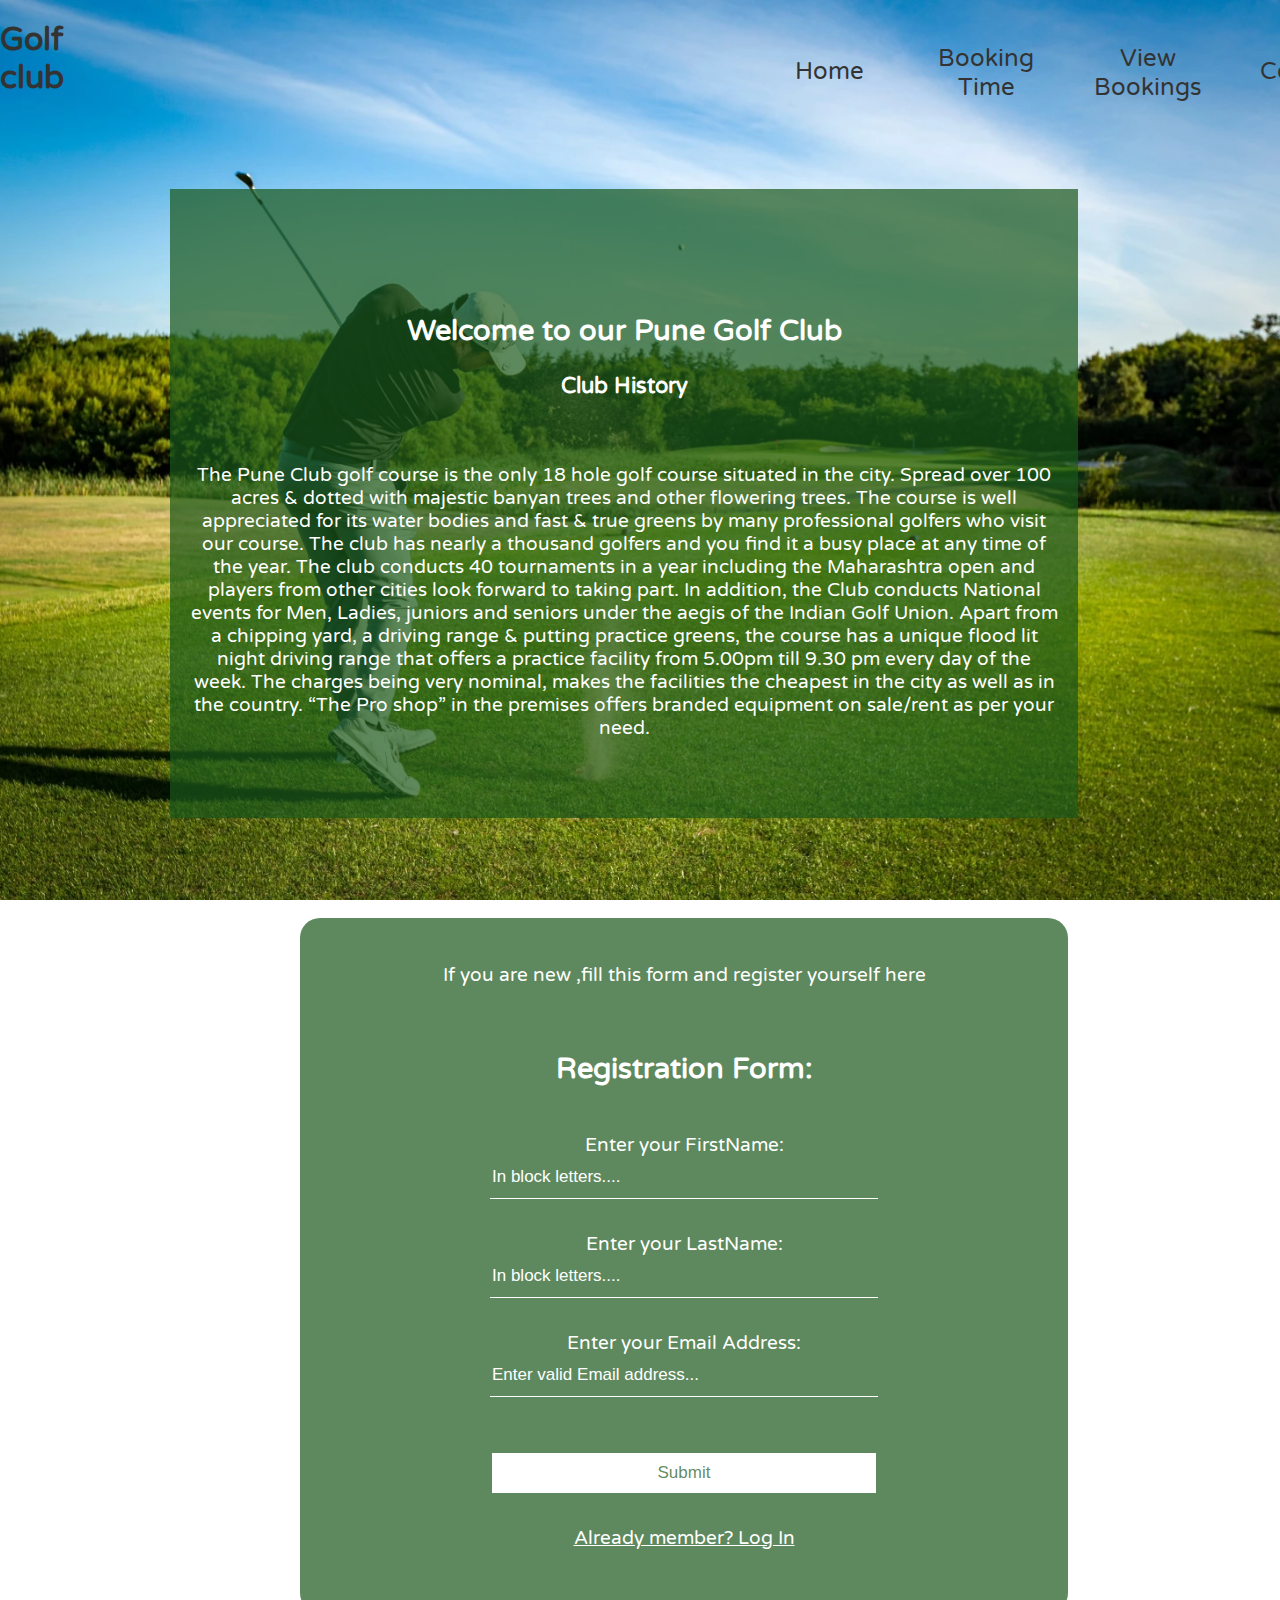
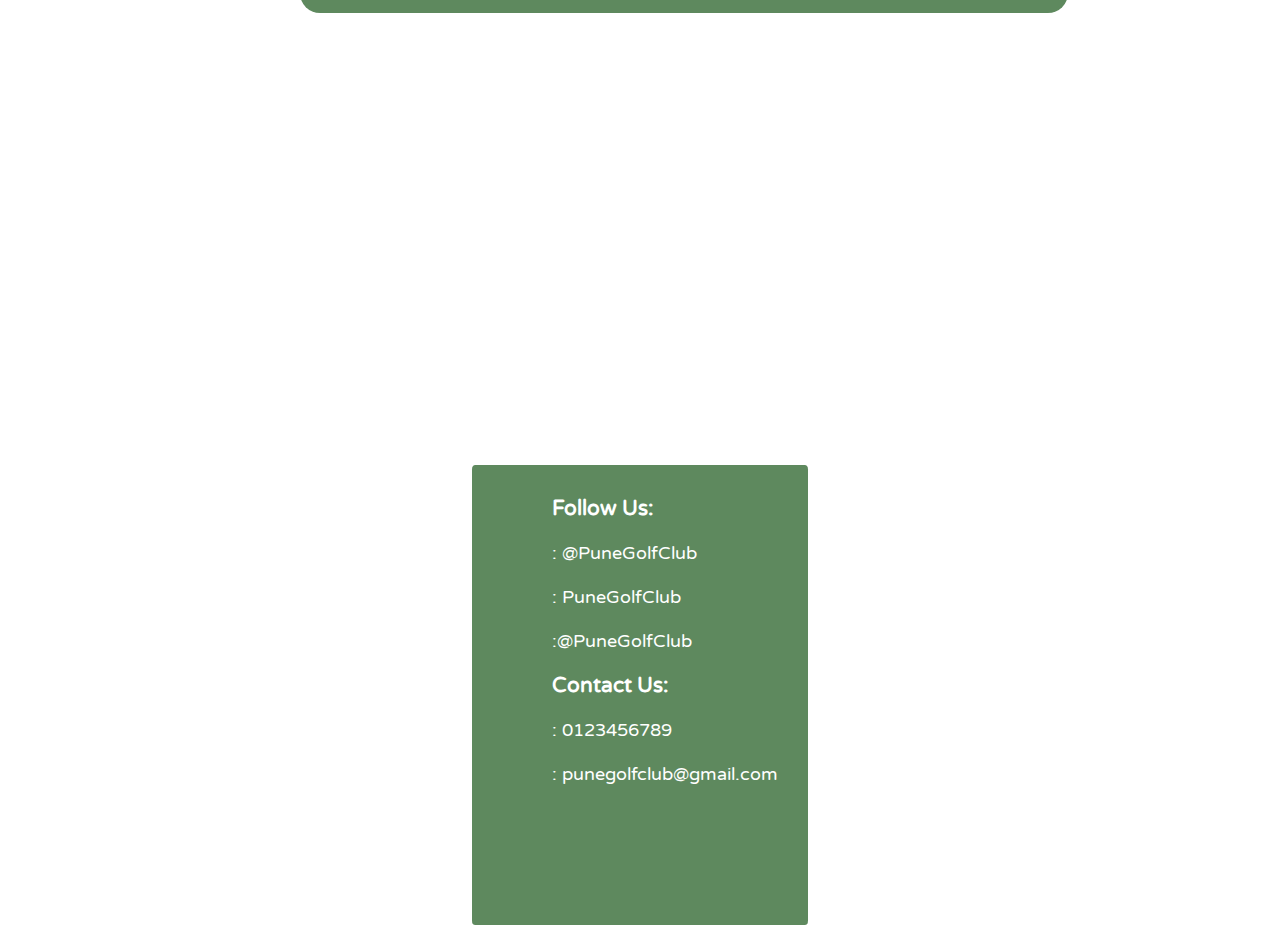
<file: task1/index.html>
<!DOCTYPE html>
<html>
<head>
  <title>Pune Golf Club</title>
  <link rel="stylesheet" type="text/css" href="styles.css">
  <link rel="stylesheet" href="https://unicons.iconscout.com/release/v4.0.0/css/line.css">

  <link rel="preconnect" href="https://fonts.googleapis.com">
        <link rel="preconnect" href="https://fonts.gstatic.com" crossorigin>
        <link href="https://fonts.googleapis.com/css2?family=EB+Garamond&family=Varela+Round&display=swap" rel="stylesheet">
</head>
<body background="GolfClub.webp">
  <div class="header">
    <div class="heading">
    <h1><i class="uil uil-golf-ball"></i> Golf club</h1>
    </div>

    <div class="tab">
        <button><a href="#" class="home" id="buttons">Home</a></button>
        <button><a href="#" class="time" id="buttons">Booking Time</a></button>
        <button><a href="#" class="view" id="buttons">View Bookings</a></button>
        <button><a href="#" class="cont" id="buttons">Contact</a></button>
    </div>
  </div>
  
  
   
  
  <section id="main-content">
    <div class="content">
        <h2 class="welcome">Welcome to our Pune Golf Club</h2>

        <h3 class="headingg">Club History</h3>&nbsp;
        
        <p class="para">The Pune Club golf course is the only 18 hole golf course situated in the city. 
            Spread over 100 acres & dotted with majestic banyan trees and other flowering trees. 
            The course is well appreciated for its water bodies and fast & true greens by many professional golfers who visit our course. 
            The club has nearly a thousand golfers and you find it a busy place at any time of the year. 
            The club conducts 40 tournaments in a year including the Maharashtra open and players from other cities look forward to taking part. 
            In addition, the Club conducts National events for Men, Ladies, juniors and seniors under the aegis of the Indian Golf Union.
            Apart from a chipping yard, a driving range & putting practice greens, the course has a unique flood lit night driving range that offers a practice facility from 5.00pm till 9.30 pm every day of the week. 
            The charges being very nominal, makes the facilities the cheapest in the city as well as in the country. 
            “The Pro shop” in the premises offers branded equipment on sale/rent as per your need.
        </p>
    </div>

  </section>
  
  <div class="formInfo">
            
    <p class="para">If you are new ,fill this form and register yourself here<i class="uil uil-arrow-down"></i></p><br>
    
    <h2>Registration Form:</h2><br>

    <form action="">
        Enter your FirstName:<br>
        <input type="text" placeholder="In block letters...."><br><br>
    
        Enter your LastName:<br>
        <input type="text" placeholder="In block letters...."><br><br>
    
        Enter your Email Address:<br>
        <input type="email" placeholder="Enter valid Email address..."><br><br><br>
    
        <input type="submit" name="Sumbit Information"><br><br>
    
        <a href="#" class="loginA">Already member? Log In</a>
    </form>

</div>

<div class="footers">
            
  <h3>Follow Us:</h3>
      <i class="uil uil-instagram-alt"></i> : <a href="#" class="Follow">@PuneGolfClub</a> <br><br>
      <i class="uil uil-facebook"></i> : <a href="#" class="Follow">PuneGolfClub</a><br><br>
      <i class="uil uil-twitter"></i> :<a href="#" class="Follow">@PuneGolfClub</a> 
  
  <br><h3>Contact Us:</h3>
      <i class="uil uil-phone"></i> : 0123456789 <br><br>
      <i class="uil uil-envelope"></i></i> : punegolfclub@gmail.com<br>

</div>

</body>
</html>
</file>
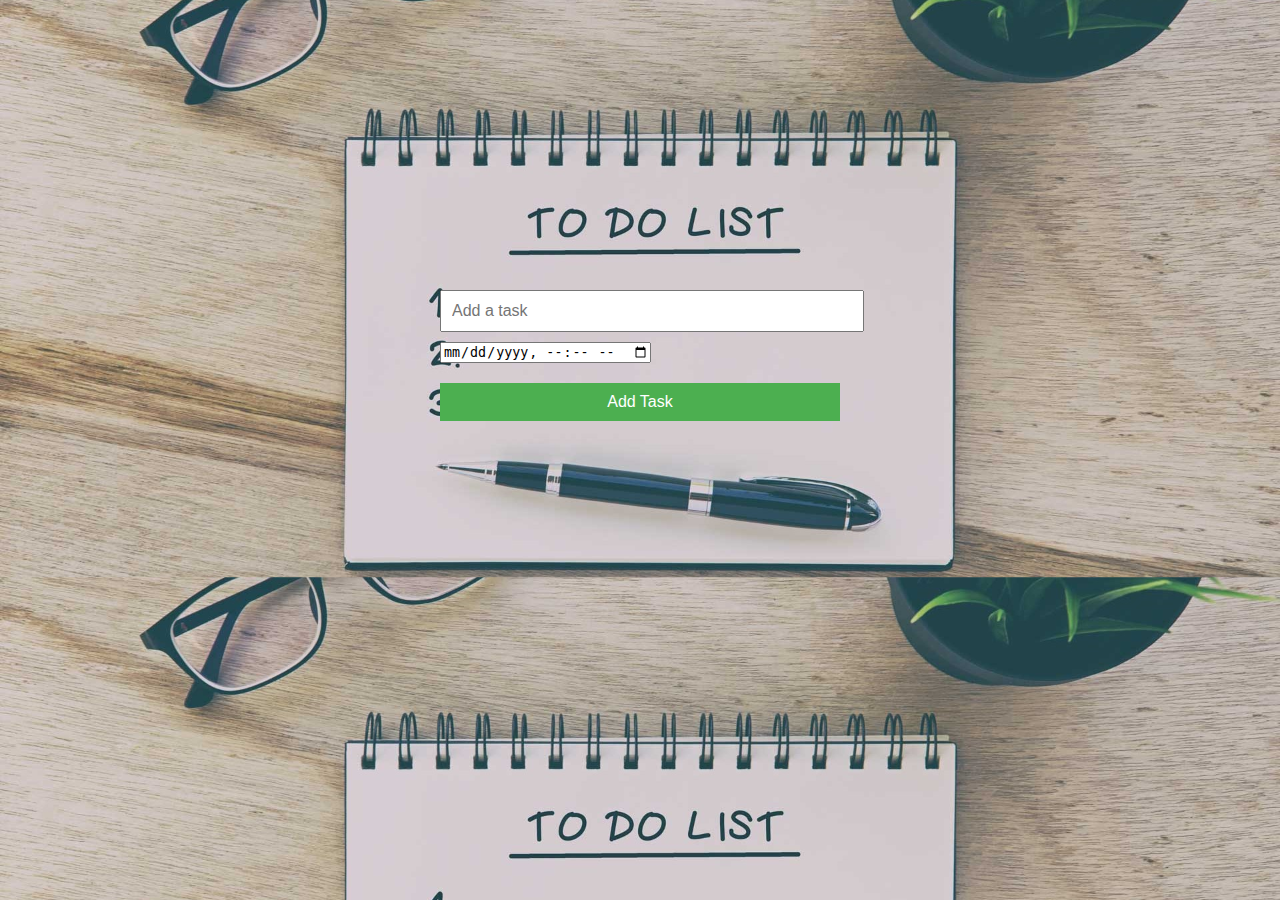
<file: Task2/index.html>
<!DOCTYPE html>
<html>
<head>
  <title>ToDo List</title>
  <link rel="stylesheet" type="text/css" href="styles.css">
</head>
<body>
  

  <div id="todo-container">
    
    <input type="text" id="todo-input" placeholder="Add a task"><br>

    <input type="datetime-local" id="datetime-input">
    
    <button id="add-btn">Add Task</button>
    <ul id="todo-list"></ul>
    
  </div>

  <script src="script.js"></script>
  

</body>
</html>
</file>
<file: task1/styles.css>
body {
    font-family: Arial, sans-serif;
    margin: 0;
    padding: 0;
    background-image: -moz-linear-gradient();
    height: 100%;
    background-position:center;
    background-repeat: no-repeat;
    background-size: cover; 
    background-attachment: fixed;
    font-family: 'Varela Round', sans-serif;
}

.welcome{
  position: sticky;
  padding-top: 100px;
}

#buttons{
  border: 0px none;
  font-size: x-large;
  cursor: pointer;
  background: transparent;
  text-decoration: none;
  color: #333;
  font-family: 'Varela Round', sans-serif;
}

#buttons:hover,.Follow:hover{
  font-size: 150%;
}

button{
    border: 0px none;
    font-size: large;
    cursor: pointer;
    background: transparent;
    position: sticky;
    padding-bottom: 1px;
    text-decoration: none;
}

.home{
    position: absolute;
    bottom: 1750%;
    left: 2000%;
    transform: translate(-80% , -50%);
}

.time{
  position: absolute;
    bottom: 1050%;
    left: 3000%;
    transform: translate(-50% , -20%);
}

.view{
  position: absolute;
    bottom: 1050%;
    left: 3500%;
    transform: translate(30% , -20%);
}

.cont{
  position: absolute;
    bottom: 1750%;
    left: 3500%;
    transform: translate(200% , -50%);
} 

.content{
    position: sticky;
    margin-top: 50px;
    margin-left: 150px;
    padding-top: 1px;
    padding-left: 20px;
    padding-right: 20px;
    padding-bottom: 60px;
    height: 100%;
    width: 70%;
    text-align: center;
    background-color: rgba(26,87,25,0.7);
    font-size: larger; 
    color: #fff; ;
    font-family: 'Varela Round', sans-serif;
}
  
  .header {
    color: #333;
    text-align: center;
  }
  
  .heading{
    position:sticky;
    padding-right: 1300px;
  }
  
  #main-content {
    margin: 20px;
  }

  
  .formInfo{
    position: sticky;
    margin-top: 100px;
    margin-left: 300px;
    padding-top: 25px;
    height: 670px;
    width: 60%;
    text-align: center;
    background-color: rgba(26,87,25,0.7);
    color: #FFF;
    font-size: larger;
    border-radius: 20px;
}

.loginA{
  color: #FFF;
}

.loginA:hover{
  font-size: 120%;
}

input{
  width: 50%;
  height: 40px;
  margin-bottom: 10px;
  border: none;
  outline: none;
  font-size: 17px;
}

input[type="text"],input[type="email"],input[type="date"]{
  background: transparent;
  border-bottom: 1px solid #FFF;
  color: #FFF;
}

input[type="submit"]{
  background-color: #FFF;
  color: rgba(26,87,25,0.7) ;
  cursor: pointer;
}

input[type="submit"]:hover{
  font-size: 150%;
}

::placeholder{
  color: #FFF;
}

.footers{
  position: absolute;
  top: 255%;
  left: 50%;
  transform: translate(-50% , -50%);
  height: 50%;
  width: 20%;
  padding-left: 80px;
  padding-top: 10px;
  border-radius: 1%;
  background-color: rgba(26, 87, 25, 0.7);
  color: #FFF;
  font-size: large;
}

.Follow{
  text-decoration: none;
  color: #FFF;
}
</file>
<file: Task2/styles.css>
body{
    font-family: Arial, sans-serif;
    background-image: url("back3.jpg");
    background-position: center;
    background-size: cover;
    margin: 0;
    padding: 20px;
}
  
#todo-container{
    margin: 110px auto;
    max-width: 400px;  
  }
  
#todo-input{
    margin-top: 160px;
    margin-bottom: 10px;
    width: 100%;
    padding: 10px;
    font-size: 16px;
  }
  
#add-btn{
    display: block;
    background-color: #4CAF50;
    color: white;
    width: 100%;
    margin-top: 20px;
    padding: 10px;
    font-size: 16px;
    border: none;
    cursor: pointer;
  }
  
#add-btn:hover{
    background-color: #0a120a;
  }
  
#todo-list{
    list-style-type: none;
    padding: 0;
  }
  
.todo-item{
    display: flex;
    font-size: larger;
    align-items: center;
    margin-bottom: 10px;
  }
  
.todo-item input[type="checkbox"]{
    margin-right: 10px;
  }

.todo-item .datetime{
    margin-left: auto;
  }
</file>
